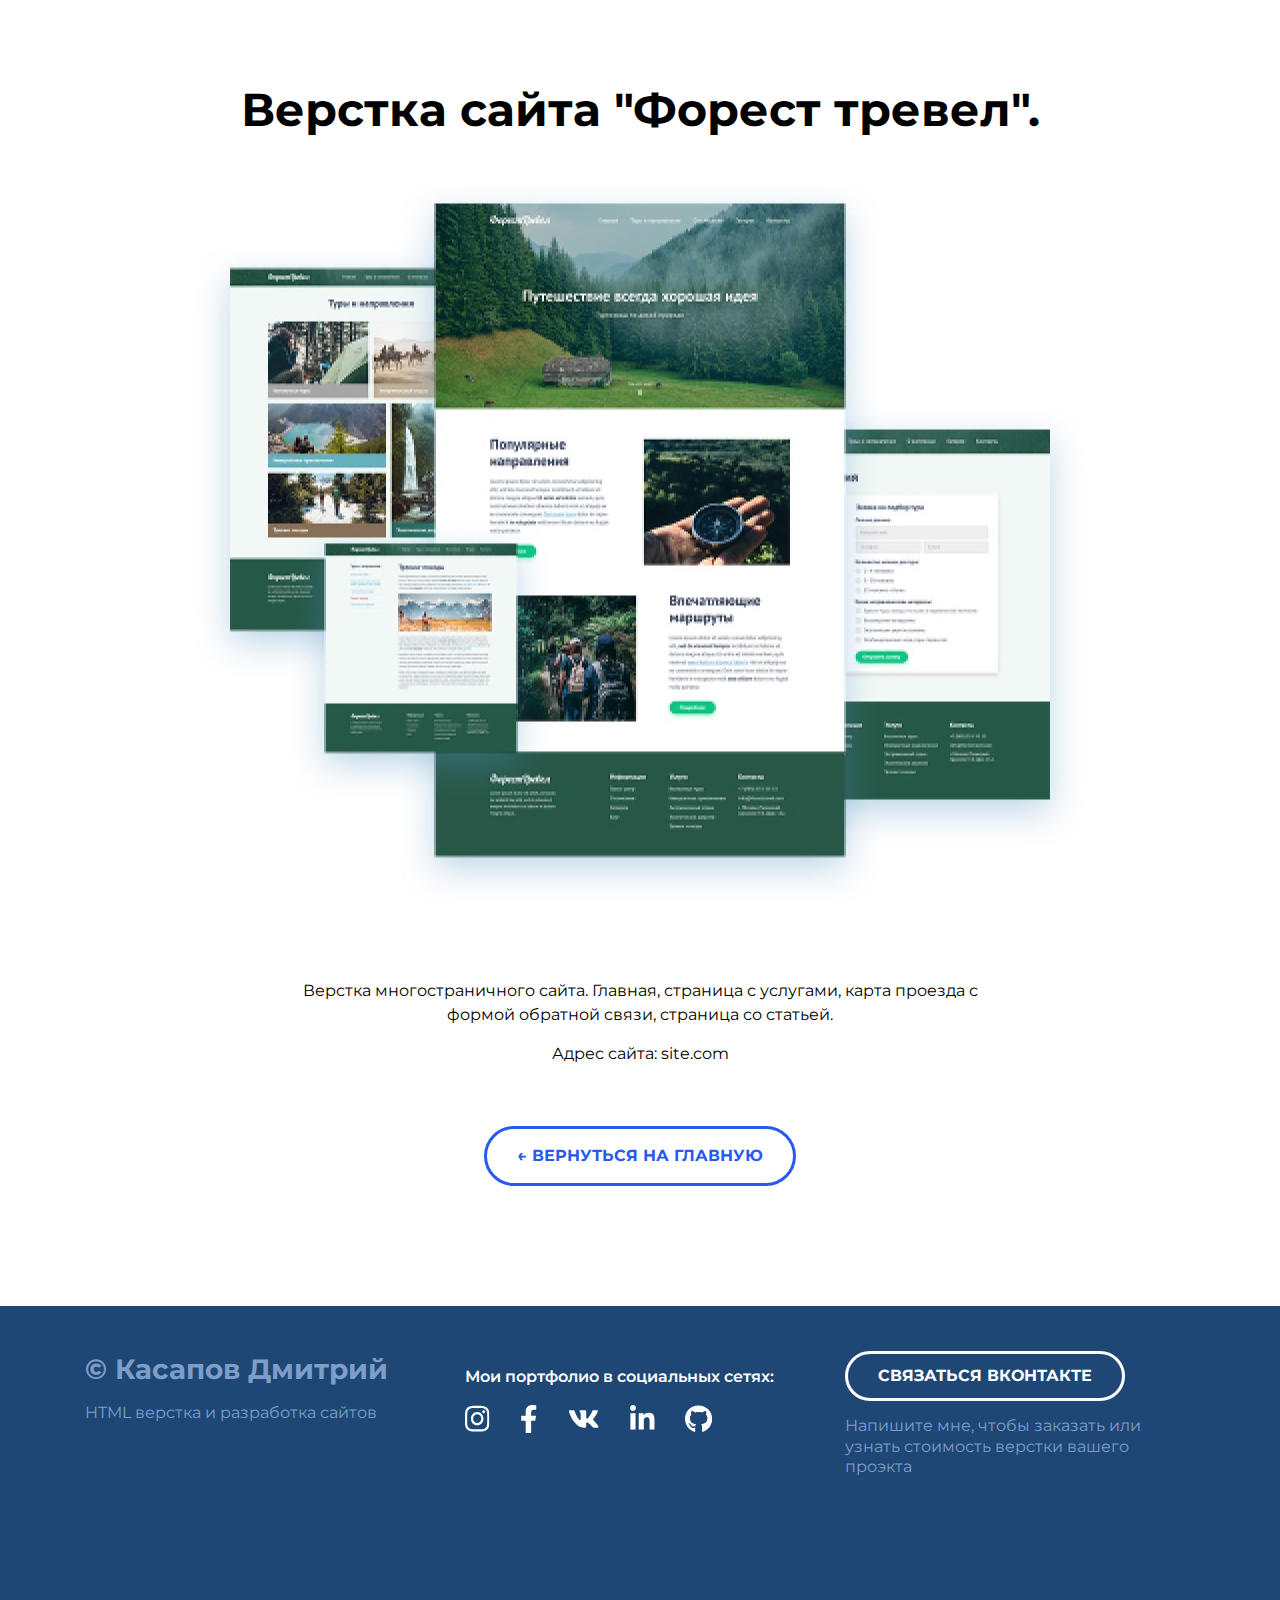
<file: forest.html>
<!DOCTYPE html>
<html lang="ru">
<head>
    <meta charset="UTF-8">
    <meta name="viewport" content="width=device-width, initial-scale=1.0">
    <title>Проект "Форест тревел"</title>
    <link rel="stylesheet" href="./css/style.css">
    <link rel="stylesheet" href="./css/media.css">
    <link href="https://fonts.googleapis.com/css2?family=Montserrat:wght@400;600;700&display=swap" rel="stylesheet">
</head>
<body>
    <main>
        <article class="project">
            <div class="container">
                <h1 class="project-header">Верстка сайта "Форест тревел".</h1>
                <div class="project-img">
                    <img src="./img/trevel/forest-full.jpg" alt="~Форест тревел~">
                </div>
                <div class="project-description">
                    <p>Верстка многостраничного сайта. Главная, страница с услугами, карта проезда с формой обратной связи, страница со статьей.</p>
                    <p>Адрес сайта: <a href="#"></a>site.com</p>
                </div>
                <a href="index.html" class="project-back" > ← ВЕРНУТЬСЯ НА ГЛАВНУЮ</a>
            </div>
        </article>
    </main>
    <footer class="footer">
        <div class="container">
            <div class="footer-row">
                <div class="footer-copyright footer-col ">
                    <div class="footer-copyright-name">&copy;  Касапов Дмитрий</div>
                    <p>HTML верстка и разработка сайтов</p>
                    
                </div>

                <div class="footer-icons footer-col">
                    <p>Мои портфолио в социальных сетях:</p>
                    <div class="footer-icons-row">
                        <a href="#">
                            <img src="./img/footer/instagram.svg" alt="">
                        </a>
                            
                        <a href="#">
                            <img src="./img/footer/facebook.svg" alt="">
                        </a>
                            
                        <a href="#">
                            <img src="./img/footer/vk.svg" alt="">
                        </a>
                            
                        <a href="#">
                            <img src="./img/footer/linkedin.svg" alt="">
                        </a>
                            
                        <a href="#">
                            <img src="./img/footer/github.svg" alt="">
                        </a>
                    </div>
                </div>

                <div class="footer-contacts footer-col">
                    <a href="#" class="footer-batton">
                        Связаться Вконтакте
                    </a>
                    <p>Напишите мне, чтобы заказать или узнать стоимость верстки вашего проэкта</p>


                </div>
            </div>
        </div>
    </footer>
    
</body>
</html>
</file>
<file: css/style.css>
* {
    box-sizing: border-box; 
}

html {
    scroll-behavior: smooth;
}

body {
    margin: 0;
    font-family: 'Montserrat', 'Times New Roman', sans-serif;/* Шрифт*/
    color: #000000;
    scroll-behavior: smooth;
}

img {
    max-width: 100%;
}

.container {
    max-width: 1140px;
    margin-left: auto;
    margin-right: auto;
    padding-left: 15px;
    padding-right: 15px;
}

.none {
    display: none !important;
}

.header {
    position: relative;
    

     /* Флекс-бокс для header*/
     display: flex;
     flex-direction: column;

     /* Выравниваем по центру */
     justify-content: center;/* y по основной оси*/
     align-items: center;/* x по горизонтали оси*/

    width: 100%;
    height: 100vh;

   /* background-color:#556983 ; */
    /* background-image: url("./../img/header/headorb.jpg"); */
    background-size: cover;
    background-position: center;
}

.headr-title {
    margin: 0;
    margin-bottom: 25px;
    font-weight: 700;
    font-size: 56px;
    line-height: 130%;
    text-align: center;
    color: #FFFFFF;
}

.headr-subtitle {
    margin: 0;
    font-weight: 700;
    font-size: 16px;
    line-height: 150%;
    text-align: center;
    letter-spacing: 0.2em;
    text-transform: uppercase;
    color: #FFFFFF;
}

.header-arrow {
    width: 48px;
    height: 48px;
    
    position: absolute;
    bottom: 30px;
    left: 50%;
    transform: translate(-50%, 0);
}

.mein {
    
    padding-top: 80px;
    padding-bottom: 115px;
  }

  .mein-header {
    margin: 0;
    margin-bottom: 70px;
    font-weight: 700;
    font-size: 46px;
    line-height: 130%;
    text-align: center;
    color: black;
  }

  .cards-wrapper {
      display: flex;
      flex-wrap: wrap;
      justify-content: space-between;
  }

  .card {
      margin-bottom: 30px;
      max-width: 540px;
      background-color: white;
      box-shadow: 0px 10px 40px rgba(126, 155, 189, 0.35);
      transition: transform 0.2s ease-in;
  }

  .card:hover {
      transform: translateY(-15px);
  }

  .card-link {
      display: block;
      padding: 20px;
      color: #000000; /* черный цвет ссылки */
      text-decoration: none; /* убираем подчеркивание */
      transition: color 0.2s ease-in;
  }

  .card-link:hover {
      color: rgb(39, 91, 236);
  }

  .card:last-child, .card:nth-last-child(2) {
     margin-bottom: 0;
  }

 
  .card-img {
      margin-bottom: 20px;
  }

  .card-title {
    margin: 0;
    margin-bottom: 13px;
    font-weight: 600;
    font-size: 24px;
    line-height: 130%;
  }

  .card p {
      margin: 0;
      font-size: 16px;
      line-height: 130%;
  }

/* footer */

.footer {
    color: white;
    padding-top: 45px;
    padding-bottom: 130px;
    background-color: #1e4776;
}

.footer-row {
    display: flex;
    flex-direction: row;
    justify-content: space-between;
}

.footer-col {
    max-width: 350px;
    flex-grow: 1;
}

.footer-copyright {
    color: #7e9ec9;
    line-height: 1.3;
}

.footer-copyright-name {
    font-weight: 700;
    font-size: 28px;
    margin-bottom: 15px;
}

.footer-copyright-name p {
    margin: 0;
    margin-bottom: 15px;
    font-weight: 600;
    font-size: 16px;
}


.footer-icons p {
    font-weight: 600;
    font-size: 16px;
    line-height: 1.3;
}

.footer-icons-row {
    display: flex;
    align-items: center;
}

.footer-icons-row > * + * {
    margin-left: 30px;
}

.footer-batton {
    display: inline-block;
    height: 50px;
    padding-left: 30px;
    padding-right: 30px;
    

    border: 3px solid white;
    border-radius: 50px;

    color: white;
    font-weight: 700;
    font-size: 16px;
    line-height: 44px;
    text-transform: uppercase;
    text-decoration: none;

    transition: all 0.2s ease-in;
}

.footer-batton:hover {
    background-color: white;
    color: #1e4776;
}

.footer-contacts p {
    margin: 15px 0;
    font-size: 16px;
    line-height: 1.3;
    color: #7e9ec9;
}

/* Project */
.project {
    padding: 80px 0 120px 0;
    text-align: center;
}

.project-header {
    margin: 0;
    margin-bottom: 40px;
    font-weight: 700;
    font-size: 46px;
    line-height: 1.3;


}

.project-img {
    margin-bottom: 70px;

}

.project-description {
    margin: 0 auto 60px;
    max-width: 730px;
}

.project-description p {
    margin-top: 0;
    margin-bottom: 15px;
    font-size: 16;
    line-height: 1.5;
}

.project-back {
    display: inline-block;
    height: 60px;
    padding-left: 30px;
    padding-right: 30px;
   

    border: 3px solid #275bec;
    border-radius: 50px;

    color: #275bec;
    font-weight: 700;
    font-size: 16px;
    line-height: 54px;
    text-transform: uppercase;
    text-decoration: none;

    transition: all 0.2s ease-in;
}

.project-back:hover {
    background-color: #275bec;
    color: white;
}
</file>
<file: css/media.css>
/* Медиазапрос на 1140 */
@media (max-width: 1140px) {
    .card {width: calc(50% - 15px);
    }

    .footer {
        padding-top: 40px;
        padding-bottom: 60px;
    }

    .footer-row {
        flex-direction: column-reverse;
        align-items: center;
        text-align: center;
    }

    .footer-col {
        margin-bottom: 50px;
    }

    .footer-col:first-child {
        margin-bottom: 0;
    }

}

/* Медиазапрос на 760 */
@media (max-width: 760px) {
    .header-title {
        font-size: 32px;
    }
    .headr-subtitle {
        font-size: 14px;
    }
    .main {
        padding-top: 40px;
        padding-bottom: 60px;
    }

    .mein-header {
        font-size: 32px;
        margin-bottom: 30px;
    }

    .cards-wrapper {
        justify-content: center;
    }

    .card {
        max-width: 530px;
        width: 100%;
    }

    .card:nth-last-child(2) {
        margin-bottom: 30px;
    }

    .card-link {
        padding: 15px;
    }
    
    .card-img {
        margin-bottom: 10px;
    }

    .card-title {
        font-size: 18px;
        margin-bottom: 10px;
    }

    .card p {
        font-size: 14px;
    }

    .footer-copyright-name {
        font-size: 18px;
        margin-bottom: 5px;
    }

    .footer-copyright-name p {
        font-size: 14px;
    }

    .footer-icons p {
        font-size: 14px;
    }

    .footer-contacts p {
        font-size: 14px;
        margin: 0;
        margin-top: 15px;
    }

    .project {
        padding: 40px;
    }

    /* Внутренняя страница */
    .project {
        padding: 40px 0 60px;
    }

    .project-header {
        font-size: 28px;
        margin-bottom: 30px;
    }

    .project-img {
        margin-bottom: 20px;
    }

    .project-description {
        margin-bottom: 50px;
    }

    .project-back {
        padding: 0 10px;
        width: 100%;
        max-width: 320px;
    }

}
</file>
